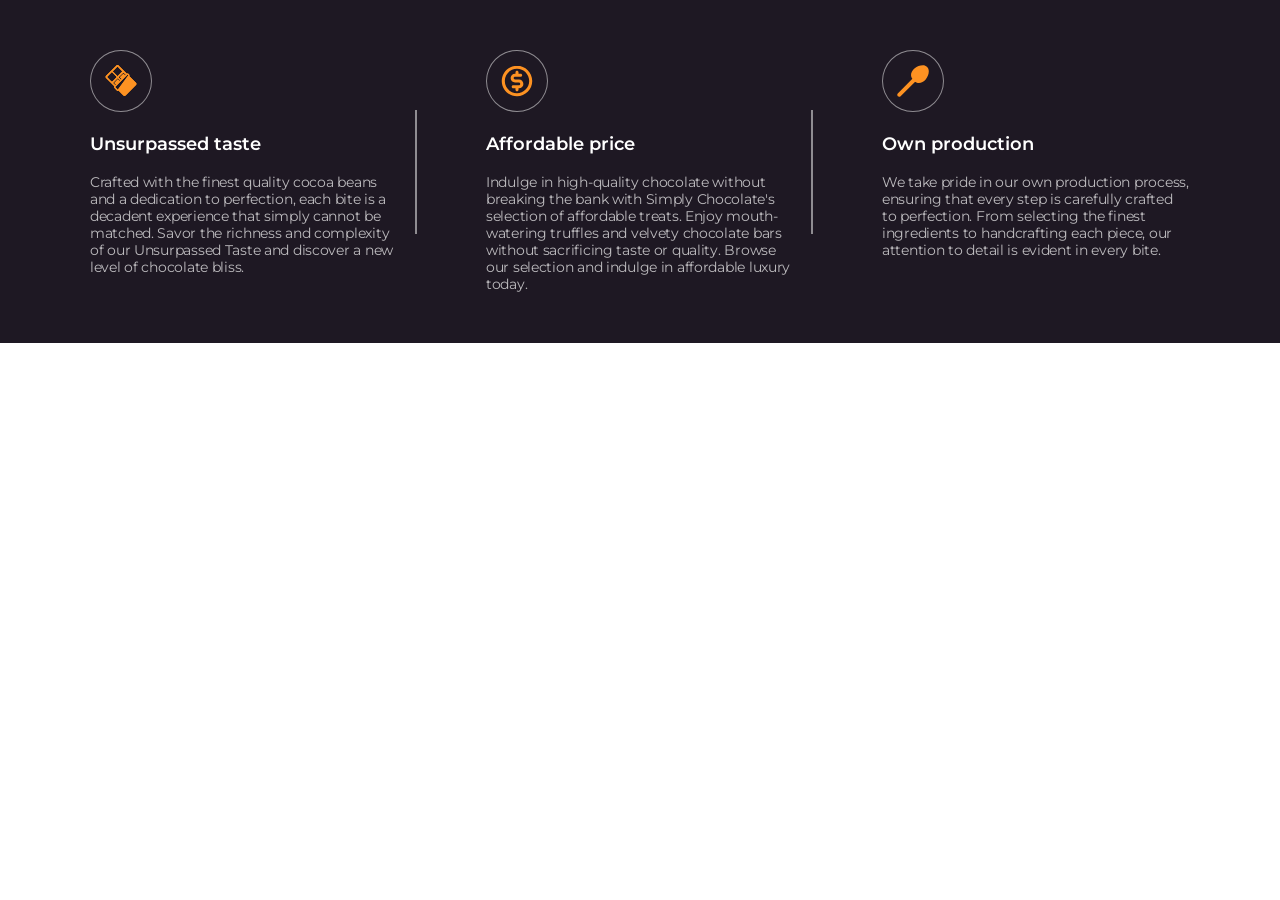
<file: index.html>
<!DOCTYPE html>
<html lang="en">

<head>
    <meta charset="UTF-8">
    <meta http-equiv="X-UA-Compatible" content="IE=edge">
    <meta name="viewport" content="width=device-width, initial-scale=1.0">
    <title>Document</title>
    <link rel="stylesheet" href="https://cdnjs.cloudflare.com/ajax/libs/modern-normalize/1.1.0/modern-normalize.min.css"
        integrity="sha512-wpPYUAdjBVSE4KJnH1VR1HeZfpl1ub8YT/NKx4PuQ5NmX2tKuGu6U/JRp5y+Y8XG2tV+wKQpNHVUX03MfMFn9Q=="
        crossorigin="anonymous" referrerpolicy="no-referrer" />
    <link rel="preconnect" href="https://fonts.googleapis.com">
    <link rel="preconnect" href="https://fonts.gstatic.com" crossorigin>
    <link
        href="https://fonts.googleapis.com/css2?family=Montserrat:ital,wght@0,400;0,500;0,600;0,700;1,700&display=swap"
        rel="stylesheet">
    <link rel="stylesheet" href="./css/advantages.css">
</head>

<body>
    <section class="advantages">
        <div class="container">
            <h2 class="visually-hidden">advantages</h2>
            <ul class="advantages-list list">
                <li class="advantages-item after">
                    <div class="advantages-icon">
                        <svg class="part-card-icon" width="32px" height="32px">
                            <use href="./photo/symbol-defs.svg#icon-chocolate-into-wrapper"></use>
                        </svg>
                    </div>
                    <h3 class="advantages-subtitle">Unsurpassed taste</h3>
                    <p class="advantages-text">
                        Crafted with the finest quality cocoa beans and a dedication to perfection, each bite is a
                        decadent experience that
                        simply cannot be matched. Savor the richness and complexity of our Unsurpassed Taste and
                        discover a new level of
                        chocolate bliss.
                    </p>
                </li>
                <li class="advantages-item after">
                    <div class="advantages-icon">
                        <svg class="part-card-icon" width="32px" height="32px">
                            <use href="./photo/symbol-defs.svg#icon-coin"></use>
                        </svg>
                    </div>
                    <h3 class="advantages-subtitle">Affordable price</h3>
                    <p class="advantages-text">
                        Indulge in high-quality chocolate without breaking the bank with Simply Chocolate's selection of
                        affordable treats.
                        Enjoy mouth-watering truffles and velvety chocolate bars without sacrificing taste or quality.
                        Browse our selection and
                        indulge in affordable luxury today.
                    </p>
                </li>
                <li class="advantages-item">
                    <div class="advantages-icon">
                        <svg class="part-card-icon" width="32px" height="32px">
                            <use href="./photo/symbol-defs.svg#icon-spoon"></use>
                        </svg>
                    </div>
                    <h3 class="advantages-subtitle">Own production</h3>
                    <p class="advantages-text">
                        We take pride in our own production process, ensuring that every step is carefully crafted to
                        perfection. From selecting
                        the finest ingredients to handcrafting each piece, our attention to detail is evident in every
                        bite.
                    </p>
                </li>

            </ul>
        </div>
    </section>
</body>
 
</html>
</file>
<file: css/advantages.css>
/* Section advantages */
.visually-hidden {
    position: absolute;
    width: 1px;
    height: 1px;
    margin: -1px;
    border: 0;
    padding: 0;

    white-space: nowrap;
    clip-path: inset(100%);
    clip: rect(0 0 0 0);
    overflow: hidden;
}

.list {
    list-style: none;
    padding: 0;
    margin: 0;

}

h1,
h2,
h3,
h4,
p,
ul {
    margin: 0;
}

.container {
    width: 100%;
    padding-right: 28px;
}

.advantages {
    background-color: #1E1823;
    padding: 20px;
}

.advantages-subtitle {
    font-family: 'Montserrat';
    font-style: normal;
    font-weight: 600;
    font-size: 18px;
    line-height: 1.22;
    color: #FFFFFF;
    margin-bottom: 18px;
}

.advantages-text {
    font-family: 'Montserrat';
    font-style: normal;
    font-weight: 400;
    font-size: 14px;
    line-height: 1.21;
    letter-spacing: -0.02em;
    color: rgba(255, 255, 255, 0.7);
}

.advantages-icon {
    fill: #FD9222;

}

.advantages-icon {
    display: flex;
    justify-content: center;
    align-items: center;
    width: 62px;
    height: 62px;
    border-radius: 50%;
    background-color: #1E1823;
    border: 1px solid rgba(255, 255, 255, 0.5);
    margin-bottom: 22px;
}

@media screen and (max-width: 767px) {
    .advantages-item:not(:last-child) {
        margin-bottom: 20px;
    }
}

@media screen and (min-width: 375px) {
    .container {
        width: 335px;
        margin-left: auto;
        margin-right: auto;
    }
}

@media screen and (min-width: 768px) {
    .container {
        width: 704px;
        padding-right: 0;
    }

    .advantages-list {
        display: flex;
    }

    @media screen and (max-width: 1200px) {
        .advantages-list {
            flex-wrap: wrap;
        }
    }

    @media screen and (max-width: 1199px) {
        .advantages-item:last-child {
            margin-bottom: 35px;
        }
    }

    .advantages-item {
        width: 308px;
        margin-bottom: 32px;
    }

    .advantages-item:first-child {
        margin-right: 60px;
    }

    .advantages {
        padding: 50px 0;
    }
}

@media screen and (min-width: 1200px) {
    .container {
        width: 1136px;
        padding: 0 18px;
    }

    .advantages-item {
        margin-bottom: 0;
        position: relative;
    }

    .advantages-item.after {
        width: 326px;
    }

    .advantages-item:not(:last-child) {
        margin-right: 70px;
        padding-right: 18px;
    }

    .advantages-item.after::after {
        content: "";
        position: absolute;
        right: 0;
        top: 50%;
        width: 124px;
        height: 0;
        border: 1px solid rgba(255, 255, 255, 0.5);
        transform-origin: right;
        transform: rotate(-90deg) translateX(50%);
    }


}
</file>
<file: advantages.css>
/* Section advantages */
.visually-hidden {
    position: absolute;
    width: 1px;
    height: 1px;
    margin: -1px;
    border: 0;
    padding: 0;

    white-space: nowrap;
    clip-path: inset(100%);
    clip: rect(0 0 0 0);
    overflow: hidden;
}

.list {
    list-style: none;
    padding: 0;
    margin: 0;

}

h1,
h2,
h3,
h4,
p,
ul {
    margin: 0;
}

.container {
    width: 100%;
    padding-right: 28px;
}

.advantages {
    background-color: #1E1823;
    padding: 20px;
}

.advantages-subtitle {
    font-family: 'Montserrat';
    font-style: normal;
    font-weight: 600;
    font-size: 18px;
    line-height: 1.22;
    color: #FFFFFF;
    margin-bottom: 18px;
}

.advantages-text {
    font-family: 'Montserrat';
    font-style: normal;
    font-weight: 400;
    font-size: 14px;
    line-height: 1.21;
    letter-spacing: -0.02em;
    color: rgba(255, 255, 255, 0.7);
}

.advantages-icon {
    fill: #FD9222;

}

.advantages-icon {
    display: flex;
    justify-content: center;
    align-items: center;
    width: 62px;
    height: 62px;
    border-radius: 50%;
    background-color: #1E1823;
    border: 1px solid rgba(255, 255, 255, 0.5);
    margin-bottom: 22px;
}

@media screen and (max-width: 767px) {
    .advantages-item:not(:last-child) {
        margin-bottom: 20px;
    }
}

@media screen and (min-width: 375px) {
    .container {
        width: 335px;
        margin-left: auto;
        margin-right: auto;
    }
}

@media screen and (min-width: 768px) {
    .container {
        width: 704px;
        padding-right: 0;
    }

    .advantages-list {
        display: flex;
    }

    @media screen and (max-width: 1200px) {
        .advantages-list {
            flex-wrap: wrap;
        }
    }

    @media screen and (max-width: 1199px) {
        .advantages-item:last-child {
            margin-bottom: 35px;
        }
    }

    .advantages-item {
        width: 308px;
        margin-bottom: 32px;
    }

    .advantages-item:first-child {
        margin-right: 60px;
    }

    .advantages {
        padding: 50px 0;
    }
}

@media screen and (min-width: 1200px) {
    .container {
        width: 1136px;
        padding: 0 18px;
    }

    .advantages-item {
        margin-bottom: 0;
        position: relative;
    }

    .advantages-item.after {
        width: 326px;
    }

    .advantages-item:not(:last-child) {
        margin-right: 70px;
        padding-right: 18px;
    }

    .advantages-item.after::after {
        content: "";
        position: absolute;
        right: 0;
        top: 50%;
        width: 124px;
        height: 0;
        border: 1px solid rgba(255, 255, 255, 0.5);
        transform-origin: right;
        transform: rotate(-90deg) translateX(50%);
    }


}
</file>
